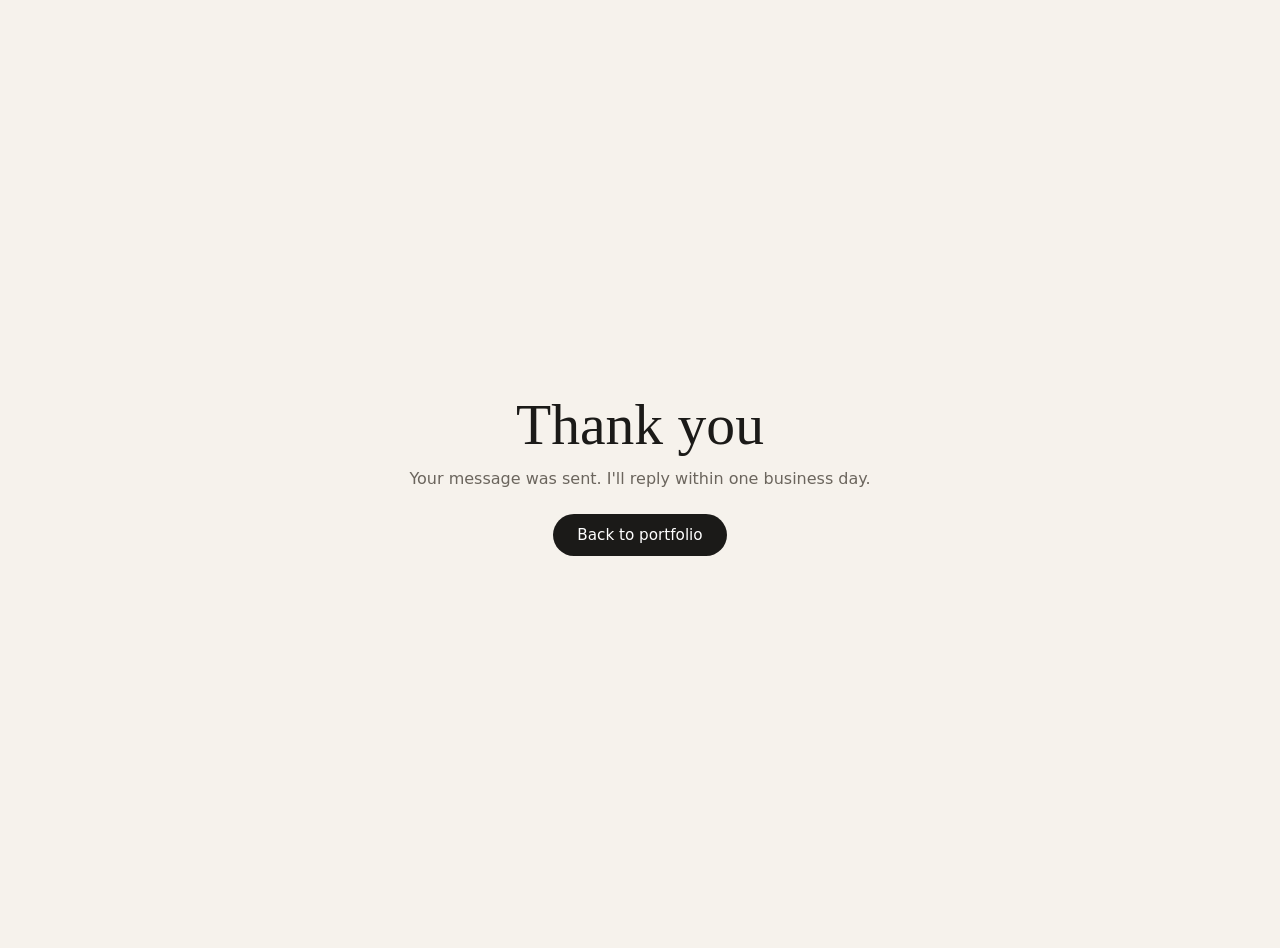
<file: src/static/thanks.html>
<!doctype html>
<html lang="en"><head><meta charset="utf-8"><meta name="viewport" content="width=device-width,initial-scale=1">
<title>Thank you | Mujib Amdad</title><meta name="robots" content="noindex">
<link rel="icon" href="/assets/favicon.svg" type="image/svg+xml">
<style>body{margin:0;min-height:100vh;display:grid;place-items:center;background:#f6f2ec;color:#1b1a18;font-family:Georgia,serif;text-align:center;padding:24px}h1{font-weight:500;font-size:clamp(2.2rem,6vw,3.6rem);margin:0 0 12px}p{color:#6b655d;font-family:system-ui,sans-serif;margin:0 0 26px}a{display:inline-block;padding:12px 24px;border-radius:999px;background:#1b1a18;color:#fff;text-decoration:none;font:500 .95rem system-ui,sans-serif}</style></head>
<body><main><h1>Thank you</h1><p>Your message was sent. I'll reply within one business day.</p><a href="/">Back to portfolio</a></main></body></html>
</file>
